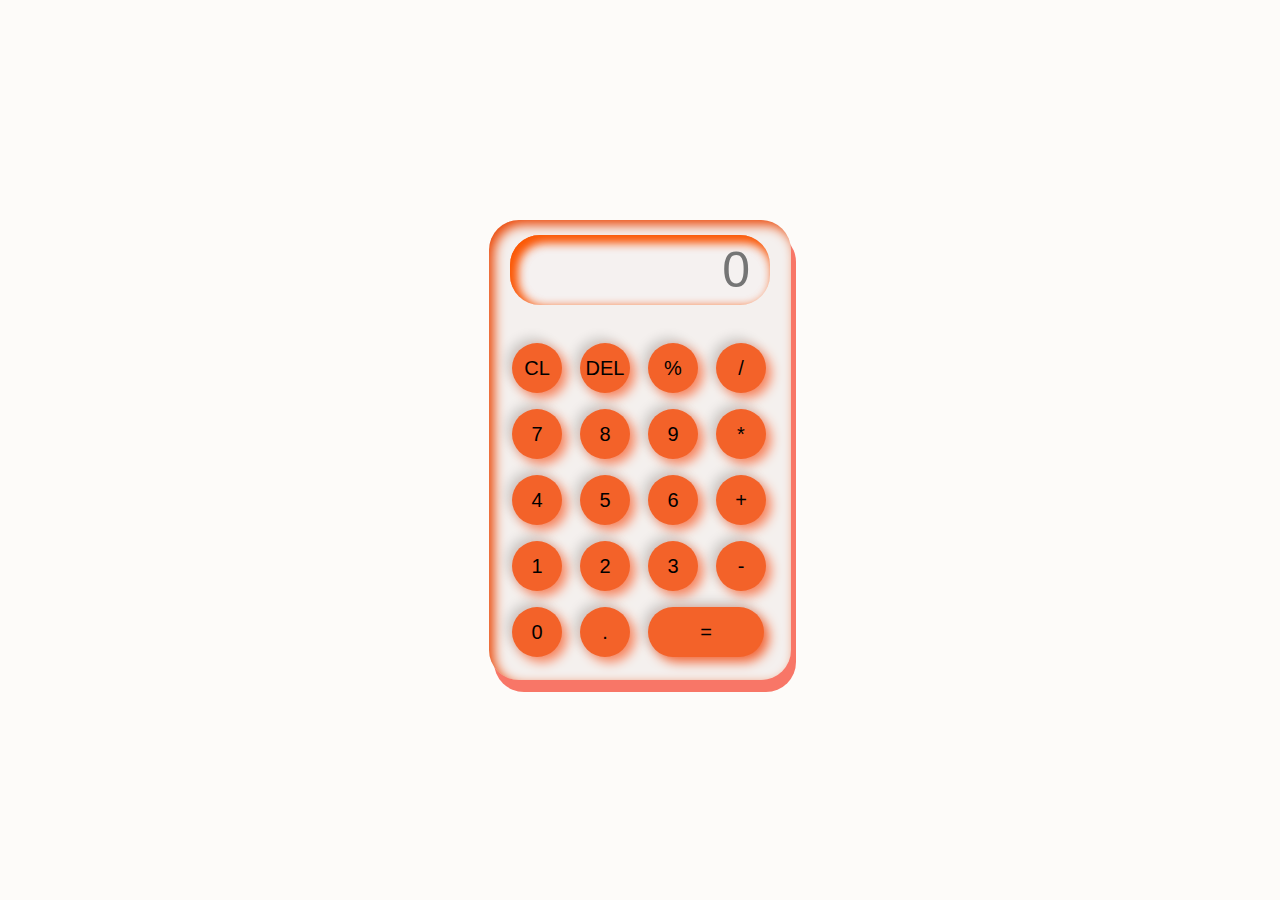
<file: Calculator/index.html>
<!DOCTYPE html>
<html lang="en">
<head>
    <meta charset="UTF-8">
    <meta name="viewport" content="width=device-width, initial-scale=1.0">
    <title>Calculator</title>
    <link rel="stylesheet" href="styles.css">
</head>
<body>
    <div class="container">
        <div class="calculator">
            <input type="text" placeholder="0" id="entered-value">
            <button onclick="Clear()">CL</button>
            <button onclick="del()">DEL</button>
            <button onclick="display('%')">%</button>
            <button onclick="display('/')">/</button>
            <button onclick="display('7')">7</button>
            <button onclick="display('8')">8</button>
            <button onclick="display('9')">9</button>
            <button onclick="display('*')">*</button>
            <button onclick="display('4')">4</button>
            <button onclick="display('5')">5</button>
            <button onclick="display('6')">6</button>
            <button onclick="display('+')">+</button>
            <button onclick="display('1')">1</button>
            <button onclick="display('2')">2</button>
            <button onclick="display('3')">3</button>
            <button onclick="display('-')">-</button>
            <button onclick="display('0')">0</button>
            <button onclick="display('.')">.</button>
            <button onclick="Calculate()" class="equal">=</button>
        </div>
    </div>
    <script>
        let outputScreen=document.getElementById("entered-value");
        function display(num)
        {
            outputScreen.value +=num;
        }
            function Calculate(){
                try{
                     outputScreen.value=eval(outputScreen.value);
                }
                catch(err){
                    alert("Invalid input");
                }
            }
            function Clear()
            {
                outputScreen.value="";
            }
                function del()
                {
                    outputScreen.value=outputScreen.value.slice(0,-1);
                }

    </script>
</body>
</html>
</file>
<file: Calculator/styles.css>
*{
    margin: 0;
    padding: 0;
    box-sizing: border-box;
    font-family:sans-serif ;
    font-size: bolder;
    background-color: #fdfbf9;
    outline: none;
}
.container{
    height: 100vh;
    display: flex;
    align-items: center;
    justify-content: center;
}
.calculator{
    background-color: #f4f0ee;
    padding: 15px;
    border-radius: 30px;
    box-shadow: inset 5px 5px 12px #ec4a0a,5px 12px #f65a49d3;
    display: grid;
    grid-template-columns: repeat(4,68px);
}
input{
    grid-column: span 4;
    height: 70px;
    width: 260px;
    background-color: #f5f1f0;
    box-shadow: inset 5px 5px 12px #fc5a03,inset 5px 5px 12px rgb(248, 73, 4);
    border: none;
    border-radius: 30px;
    color: rgb(5, 5, 5);
    text-align: end;
    font-size: 50px;
    margin: auto;
    margin-bottom: 30px;
    padding: 20px;
}
button{
    height: 50px;
    width: 50px;
    background-color: #f36229;
    box-shadow: 5px 5px 12px #f7815a,-5px -5px 12px rgba(0,0,0,.16);
    border: none;
    border-radius: 50%;
    margin: 8px;
    font-size: 20px;
}
button:hover
{
    background-color: rgb(244, 239, 236);

}
.equal{
    width: 116px;
    border-radius: 40px;
    background-color: #f36229;
    box-shadow: 5px 5px 12px #f36435,-5px -5px 12px rgba(0,0,0,.16);
}
</file>
